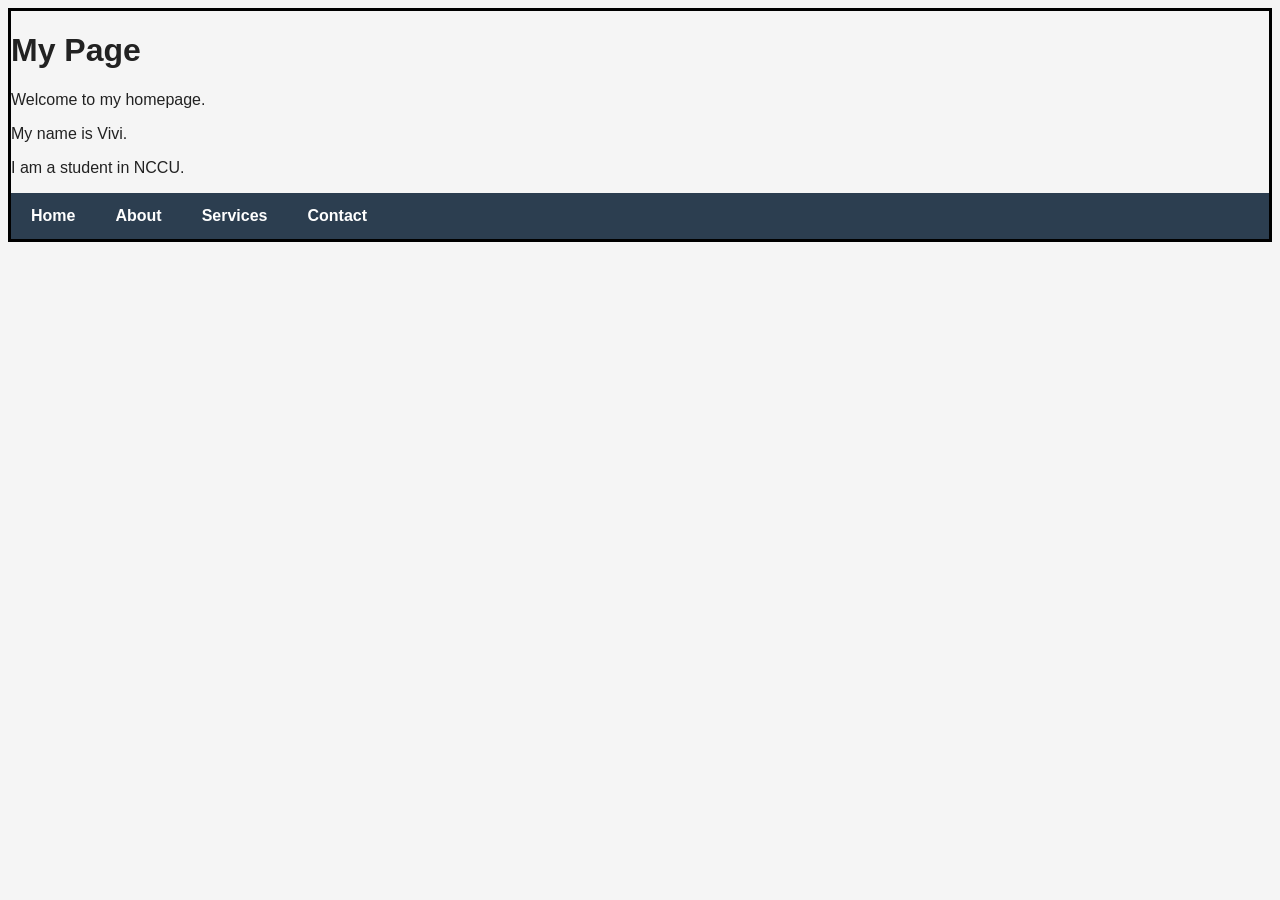
<file: index.html>
<!DOCTYPE html>
<html lang="en">
<head>
    <meta charset="UTF-8">
    <title>Lab2 Homepage</title>
    <!-- 立即跳轉到你的 CSS Lab 頁面 -->
    <meta http-equiv="refresh" content="0; url=Lab2_Homepage/114302059_CSS_Lab.html">
    <script>
        // 兼容性更好，如果 meta 標籤沒生效，也會立即跳轉
        window.location.href = "Lab2_Homepage/114302059_CSS_Lab.html";
    </script>
</head>
<body>
    <h1>正在跳轉到你的 Lab2 CSS 頁面...</h1>
    <p>如果沒有自動跳轉，請 <a href="Lab2_Homepage/114302059_CSS_Lab.html">點此連結</a> 前往你的 CSS Lab 頁面。</p>
</body>
</html>
</file>
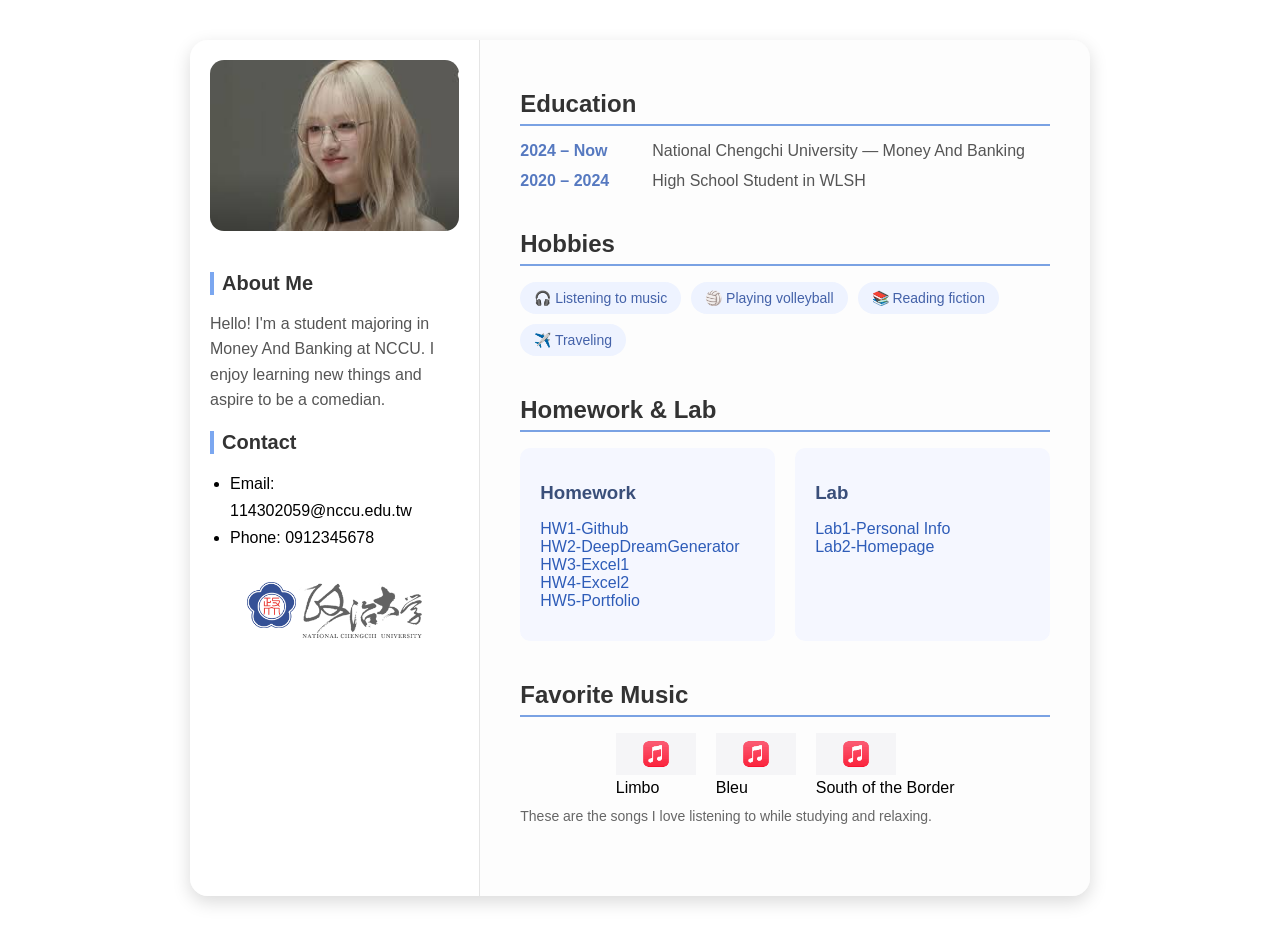
<file: HW6_CSS/114302059_CSS_HW.html>
<!DOCTYPE html>
<html>
<head>
    <meta charset="utf-8">
    <meta name="viewport" content="width=device-width, initial-scale=1">
    <title>My Portfolio</title>
    <link rel="stylesheet" href="114302059_CSS_HW.css">
</head>

<body>

<div class="main-container">

    <!-- LEFT PANEL -->
    <div class="left-panel">

        <div class="photo-panel">
            <img src="[data-uri]" alt="My Profile Photo">
        </div>

        <div class="text-content">

            <div class="about-me">
                <h2>About Me</h2>
                <p>Hello! I'm a student majoring in Money And Banking at NCCU. I enjoy learning new things and aspire to be a comedian.</p>
            </div>

            <div class="contact-info">
                <h2>Contact</h2>
                <ul>
                    <li>Email: 114302059@nccu.edu.tw</li>
                    <li>Phone: 0912345678</li>
                </ul>
            </div>

            <div class="school-logo">
                <img src="[data-uri]" alt="NCCU Logo">
            </div>

        </div>

    </div> <!-- END LEFT PANEL -->



    <!-- RIGHT PANEL -->
    <div class="right-panel">

        <!-- Education -->
        <div class="section">
            <h2 class="section-title">Education</h2>

            <div class="edu-item">
                <span class="year">2024 – Now</span>
                <span class="desc">National Chengchi University — Money And Banking</span>
            </div>

            <div class="edu-item">
                <span class="year">2020 – 2024</span>
                <span class="desc">High School Student in WLSH</span>
            </div>
        </div>


        <!-- Hobbies -->
        <div class="section">
            <h2 class="section-title">Hobbies</h2>

            <div class="hobby-list">
                <div class="hobby">🎧 Listening to music</div>
                <div class="hobby">🏐 Playing volleyball</div>
                <div class="hobby">📚 Reading fiction</div>
                <div class="hobby">✈️ Traveling</div>
            </div>
        </div>


        <!-- Homework & Lab -->
        <div class="section">
            <h2 class="section-title">Homework & Lab</h2>

            <div class="hw-lab-container">

                <div class="hw-column">
                    <h3>Homework</h3>
                    <ul>
                        <li><a href="https://github.com/Vivi10172005/1141_IntroToCS_114302059/tree/main/HW1_Github" target="_blank">HW1-Github</a></li>
                        <li><a href="https://github.com/Vivi10172005/1141_IntroToCS_114302059/tree/main/HW2_DeepDreamGenerator" target="_blank">HW2-DeepDreamGenerator</a></li>
                        <li><a href="https://github.com/Vivi10172005/1141_IntroToCS_114302059/tree/main/HW3_Excel1" target="_blank">HW3-Excel1</a></li>
                        <li><a href="https://github.com/Vivi10172005/1141_IntroToCS_114302059/tree/main/HW4_Excel2" target="_blank">HW4-Excel2</a></li>
                        <li><a href="https://github.com/Vivi10172005/1141_IntroToCS_114302059/tree/main/HW5_Portfolio" target="_blank">HW5-Portfolio</a></li>
                    </ul>
                </div>

                <div class="lab-column">
                    <h3>Lab</h3>
                    <ul>
                        <li><a href="https://github.com/Vivi10172005/1141_IntroToCS_114302059/tree/main/Lab1_personal_Info" target="_blank">Lab1-Personal Info</a></li>
                        <li><a href="https://github.com/Vivi10172005/1141_IntroToCS_114302059/tree/main/Lab2_Homepage" target="_blank">Lab2-Homepage</a></li>
                    </ul>
                </div>

            </div>

        </div>


        <!-- Favorite Music -->
        <div class="section">
            <h2 class="section-title">Favorite Music</h2>

            <div style="display: flex; gap: 20px; justify-content: center;">

                <!-- Song 1 -->
                <div>
                    <a href="https://www.youtube.com/watch?v=ssIiBm0ORuI&list=RDssIiBm0ORuI&start_radio=1" target="_blank">
                        <img src="[data-uri]" width="80">
                    </a>
                    <div>Limbo</div>
                </div>

                <!-- Song 2 -->
                <div>
                    <a href="https://www.youtube.com/watch?v=uq-5RJtkAYc" target="_blank">
                        <img src="[data-uri]" width="80">
                    </a>
                    <div>Bleu</div>
                </div>

                <!-- Song 3 -->
                <div>
                    <a href="https://www.youtube.com/watch?v=UPOT2tgY9QQ&list=RDUPOT2tgY9QQ&start_radio=1" target="_blank">
                        <img src="[data-uri]" width="80">
                    </a>
                    <div>South of the Border</div>
                </div>

            </div>

            <p class="music-note">These are the songs I love listening to while studying and relaxing.</p>

        </div>

    </div> <!-- END RIGHT PANEL -->

</div> <!-- END MAIN CONTAINER -->

</body>
</html>
</file>
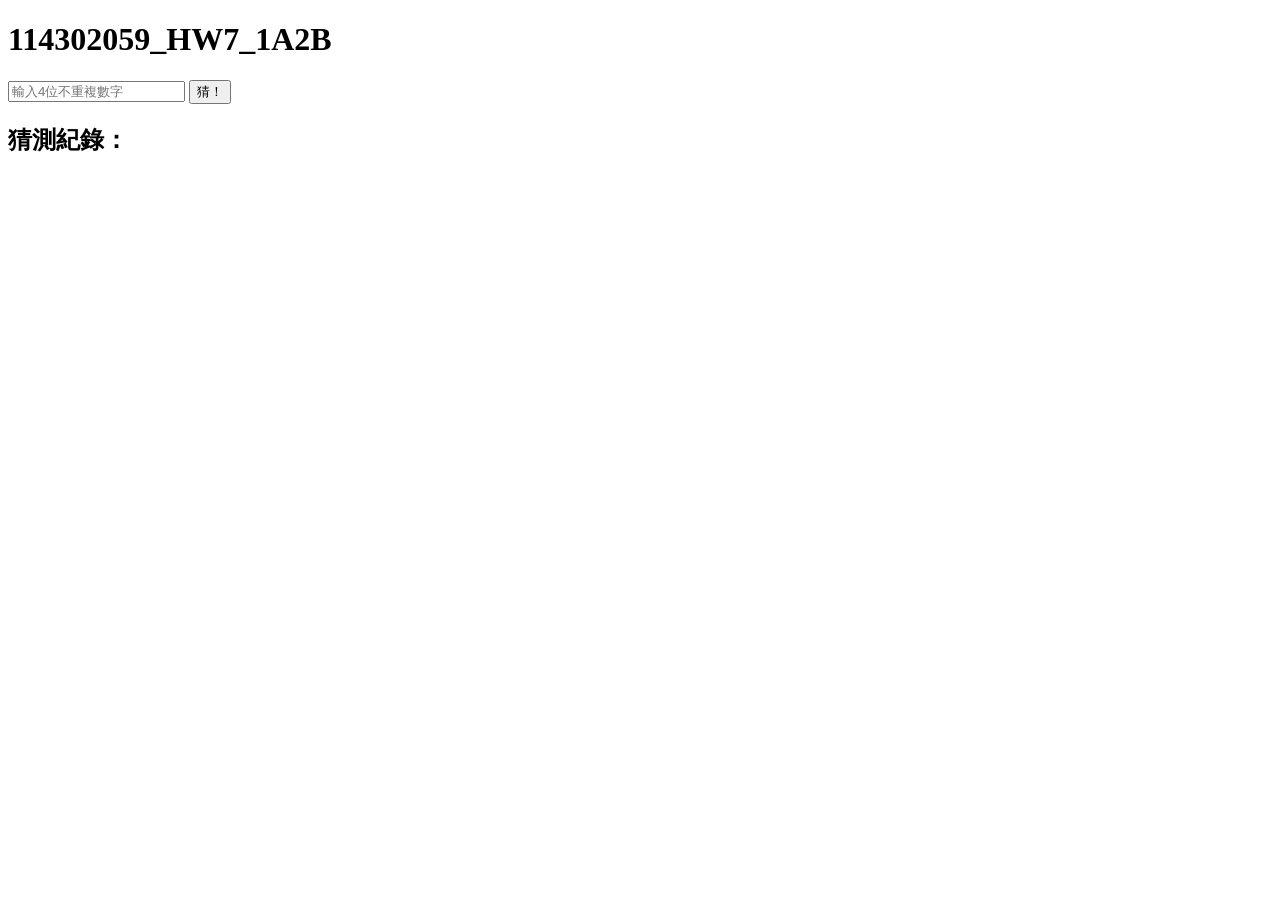
<file: HW7_JS1/114302059_JS1_HW7.html>
<!DOCTYPE html>
<html>
<head>
	<meta charset="utf-8">
	<meta name="viewport" content="width=device-width, initial-scale=1">
	<title>114302059_HW7_1A2B</title>
</head>
<body>
	<h1>114302059_HW7_1A2B</h1>
	<input type="text" id="guessInput" placeholder="輸入4位不重複數字">
	<button onclick="play()">猜！</button><!--按鈕，點擊後會呼叫play()函數-->

	<div id="recordArea">
		<h2>猜測紀錄：</h2>
	</div><!--<div>用來顯示每次猜測結果-->
		<!--id:"recordArea":JavaScript可以利用這個ID操作這個區塊-->
		<!--<h2>二級標題:顯示猜測紀錄-->
	<script>
		let answer = generateAnswer();//儲存遊戲生成的4位數字
		let attempts = 0;//記錄玩家猜了幾次

		function generateAnswer(){
			let nums = ['0','1','2','3','4','5','6','7','8','9'];//陣列，包含0~9
			let ans = '';//用來儲存4位數答案的字串
			for(let i=0; i<4; i++){
				let idx = Math.floor(Math.random() * nums.length);
				ans += nums[idx];
				nums.splice(idx, 1);
			}//for(let i=0; i<4; i++):重複4次，生成4位數
			 //Math.random()會生成一個0~1之間的隨機小數
			 //nums.length是陣列長度，初始是10(0~9)，所以這樣寫會生成0~10(不包含10)的隨機小數
			 //Math.floor會把小數往下取整e.g.5.7取5
			console.log("答案（測試用)：", ans);//開發時可在瀏覽器console看答案
			return ans;
		}
		function isValid(str){
			if(str.length !== 4){//str.length !==4:檢查長度是否為4
				alert("請輸入4位數字！");
				return false;
			}
			if(!/^\d{4}$/.test(str)){//!/^\d{4}$/:檢查是否都是數字
				alert("只能輸入數字！");
				return false;
			}
			let set = new Set(str);//Set只能存放不重複的東西，此處用來去除重複元素
			if(set.size !==4){
				alert("數字不能重複！");
				return false;
			}
			return true;
		}
		function checkAB(guess, ans){
			let A = 0, B = 0;
			for(let i=0; i<4; i++){//從第0位到第3位逐位檢查
				if(guess[i] === ans[i])A++;//猜的數字和位置都對，A+1
				else if(ans.includes(guess[i]))B++;
			}
			return `${A}A${B}B`;
		}
		function play() {
            let inputField = document.getElementById("guessInput");
            let guess = inputField.value;
            
            if(!isValid(guess)) return;

            attempts++;
            let result = checkAB(guess, answer);

            let recordArea = document.getElementById("recordArea");
            let p = document.createElement("p");
            p.textContent = `第 ${attempts} 次: ${guess} → ${result}`;
            recordArea.appendChild(p);

            if(result === "4A0B") {
                alert(`恭喜！你猜對了！總共嘗試 ${attempts} 次`);
            }

            inputField.value = "";
		}
	</script>

</body>
</html>
</file>
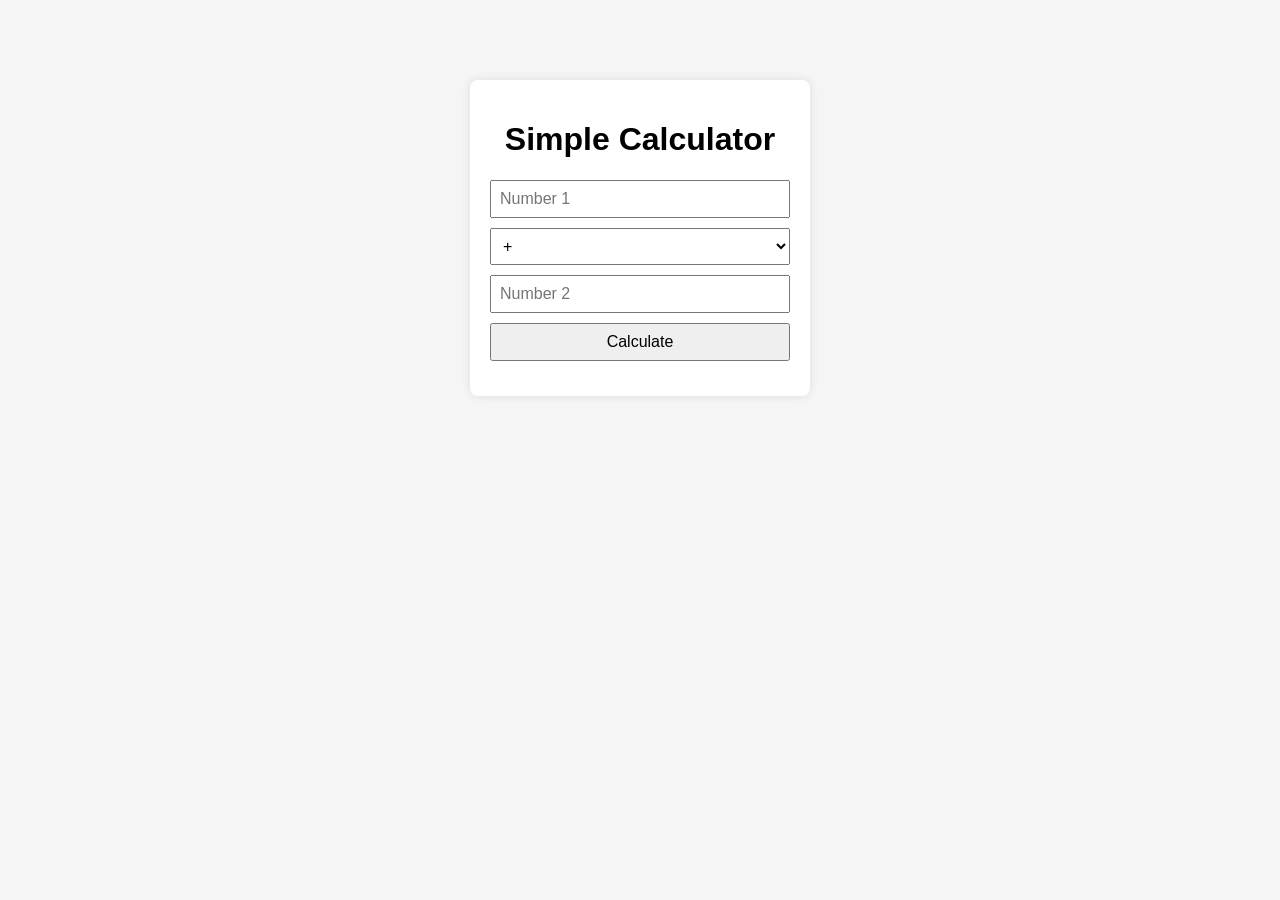
<file: HW8_JS2/114302059_JS2_HW8.html>
<!DOCTYPE html>
<html lang="en">
<head>
  <meta charset="UTF-8" />
  <title>JS2 HW8 Calculator</title>
  <link rel="stylesheet" href="style.css" />
</head>
<body>
  <div class="container">
    <h1>Simple Calculator</h1>

    <form onsubmit="return false;">
      <input type="number" id="num1" placeholder="Number 1" />

      <select id="operator">
        <option value="+">+</option>
        <option value="-">-</option>
        <option value="*">*</option>
        <option value="/">/</option>
      </select>

      <input type="number" id="num2" placeholder="Number 2" />

      <button type="button" onclick="calculate()">Calculate</button>
    </form>

    <div id="result" class="result"></div>
  </div>

  <script src="script.js"></script>
</body>
</html>
</file>
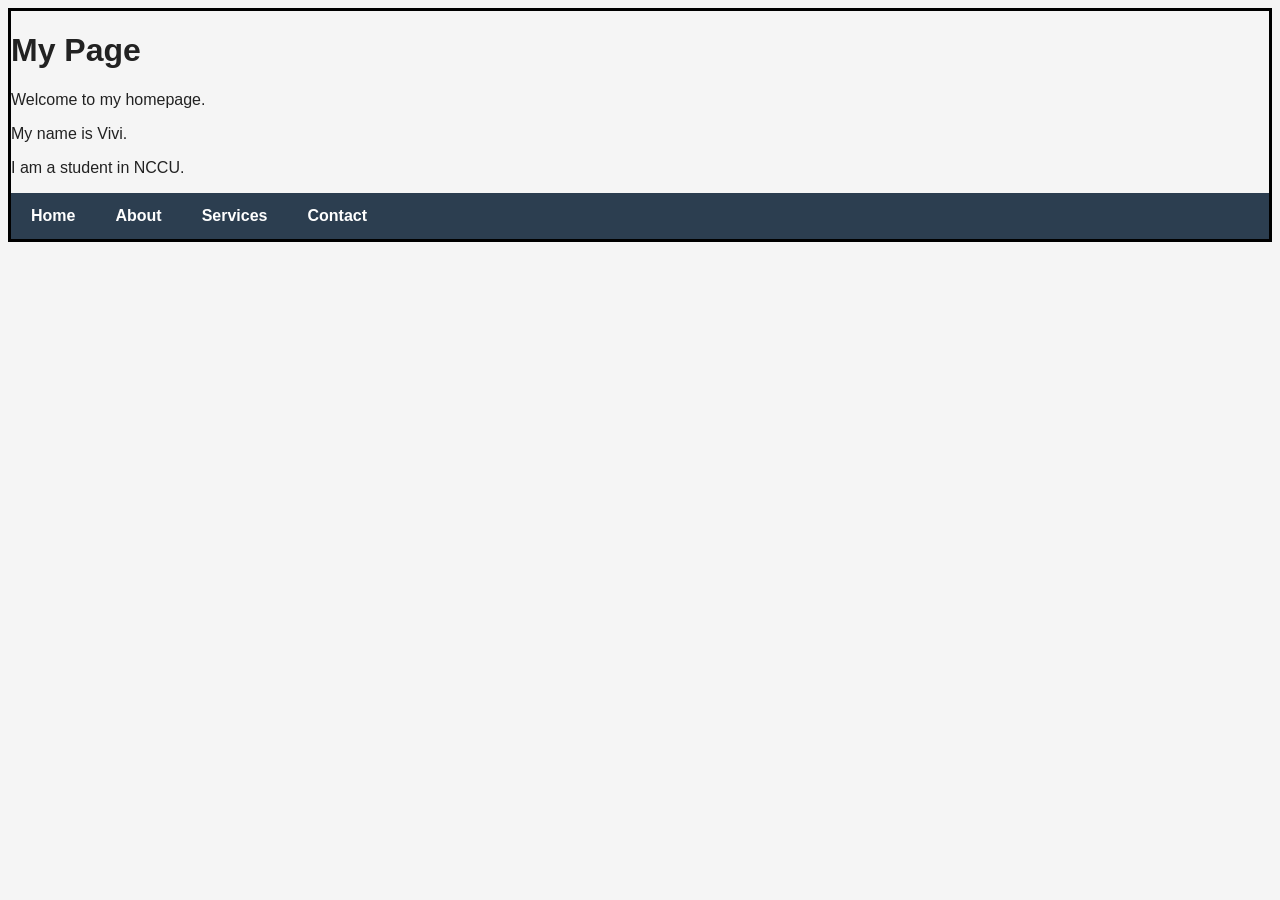
<file: Lab2_Homepage/114302059_CSS_Lab.html>
<!DOCTYPE html>
<html>
<head>
	<meta charset="utf-8">
	<meta name="viewport" content="width=device-width, initial-scale=1">
	<title>My Page</title>
	<link rel="stylesheet" href="114302059_CSS_Lab.css">
</head>
<body>
	<header>
	<h1>My Page</h1>
	<p>Welcome to my homepage.</p>
	<p>My name is Vivi.</p>
	<p>I am a student in NCCU.</p>
    </header>

    <ul class="navbar">
    	
    	<li>Home</li>
    	<li class="dropdown">
    		<a href="#" class="dropbtn">About</a>
    		<div class="dropdown-content">
    			<a href="#">Our Team</a>
    			<a href="#">History</a>
    		</div>
    	</li>
    	<li class="dropdown">
    		<a href="#" class="dropbtn">Services</a>
    		<div class="dropdown-content">
    			<a href="#">Web Design</a>
    			<a href="#">Graphic Design</a>
    			<a href="#">Digital Marketing</a>
    		</div>
    	</li>
    	<li class="dropdown">
    		<a href="#" class="dropbtn">Contact</a>
    		<div class="dropdown-content">
    			<a href="#">Email</a>
    			<a href="#">Location</a>
    		</div>
    	</li>
    </ul>


</body>
</html>
</file>
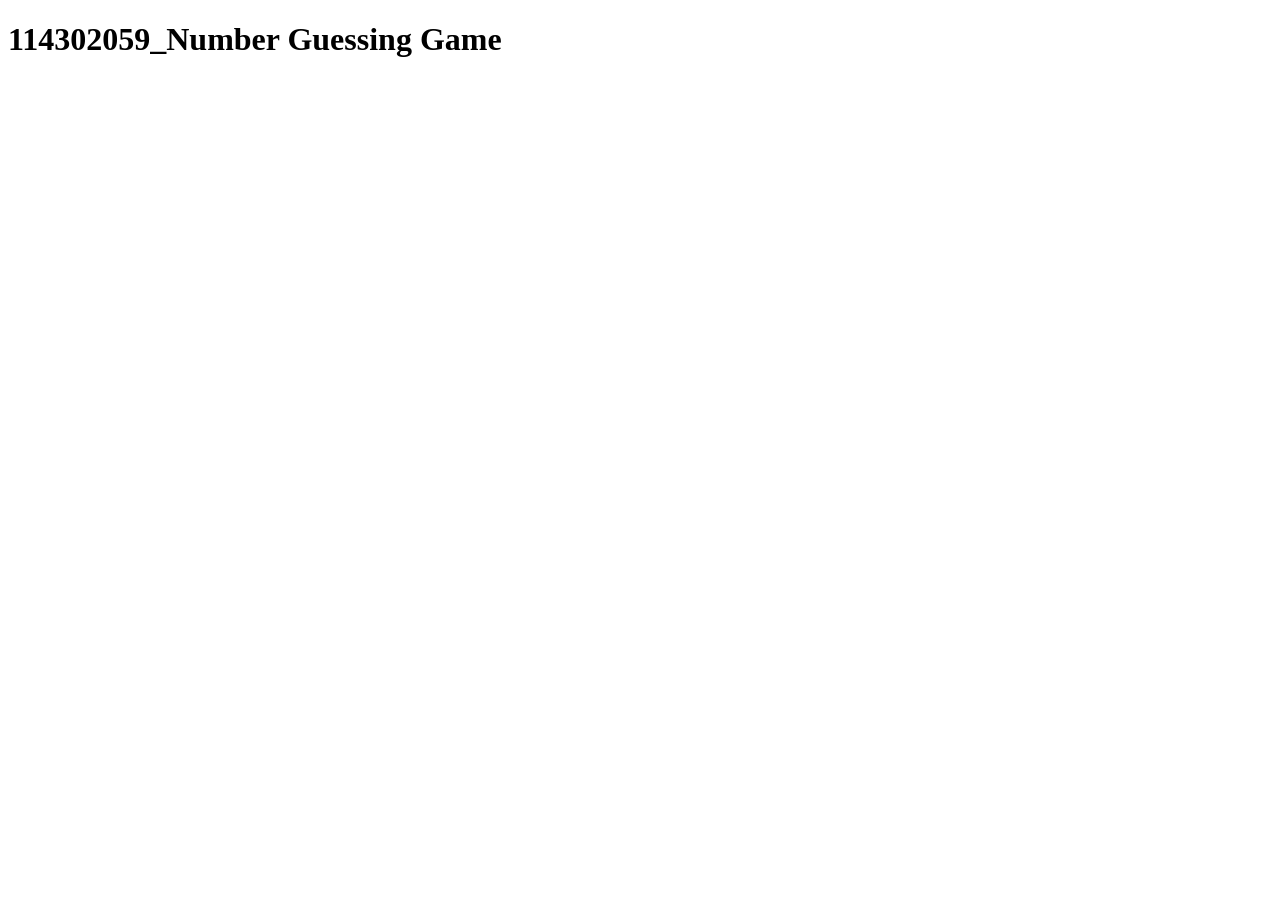
<file: Lab3_GuessNum/114302059_JS1_Lab3.html>
<!DOCTYPE html>
<html lang="zh-Hant">
<head>
  <meta charset="UTF-8">
  <title>StudentlD_JS1_Lab3</title>
</head>
<body>
  <!-- 將 StudentID_Number 換成你的學號 -->
  <h1>114302059_Number Guessing Game</h1>

  <!-- 空的 div：遊戲結束後插入 correct.jpg 或 wrong.jpg -->
  <div id="resultArea"></div>

  <script>
    (function() {
      // 設定最小值、最大值和最大嘗試次數
      var min = 1;
      var max = 100;
      var chances = 7;

      // 生成 1~100 的隨機答案
      var answer = Math.floor(Math.random() * 100) + 1;

      // 取得要插入圖片的 div
      var resultArea = document.getElementById('resultArea');

      // 一進入網頁就開始遊戲
      while (chances > 0) {

        // 使用者輸入數字
        var input = window.prompt(
          '請輸入一個整數 (範圍: ' + min + ' 到 ' + max + ')\n' +
          '剩餘嘗試次數: ' + chances
        );

        // 使用者按取消
        if (input === null) {
          alert('遊戲已取消。');
          break;
        }

        // 去掉前後空白
        input = input.trim();

        // 空值或非數字，提醒並重新輸入，不扣次數
        if (input === "" || isNaN(input)) {
          alert('輸入錯誤：請輸入有效的數字。該次輸入不會扣除嘗試次數。');
          continue; // 跳回 while 開頭
        }

        // 轉成數字
        var guess = Number(input);

        // 超出有效範圍，提醒並重新輸入，不扣次數
        if (guess < min || guess > max) {
          alert('輸入錯誤：請輸入介於 ' + min + ' 到 ' + max + ' 的數字。該次輸入不會扣除嘗試次數。');
          continue;
        }

        // 有效猜測，扣一次
        chances--;ㄨ

        // 如果猜中
        if (guess === answer) {
          alert('恭喜你！答案正確！');
          resultArea.innerHTML = '<img src="images/correct.jpg" alt="Correct" />';
          break; // 遊戲結束
        } else {
          // 猜錯還有剩餘機會
          if (chances > 0) {
            if (guess < answer) {
              alert('太小了！再試一次。');
              // 可選：更新最小範圍，提示使用者更精準
              // min = Math.max(min, guess + 1);
            } else {
              alert('太大了！再試一次。');
              // 可選：更新最大範圍，提示使用者更精準
              // max = Math.min(max, guess - 1);
            }
          } else {
            // 用完機會
            alert('機會已用完。正確答案是：' + answer);
            resultArea.innerHTML = '<img src="images/wrong.jpg" alt="Wrong" />';
            break; // 遊戲結束
          }
        }

      } // while 結束

    })(); // IIFE 結束
  </script>
</body>
</html>
</file>
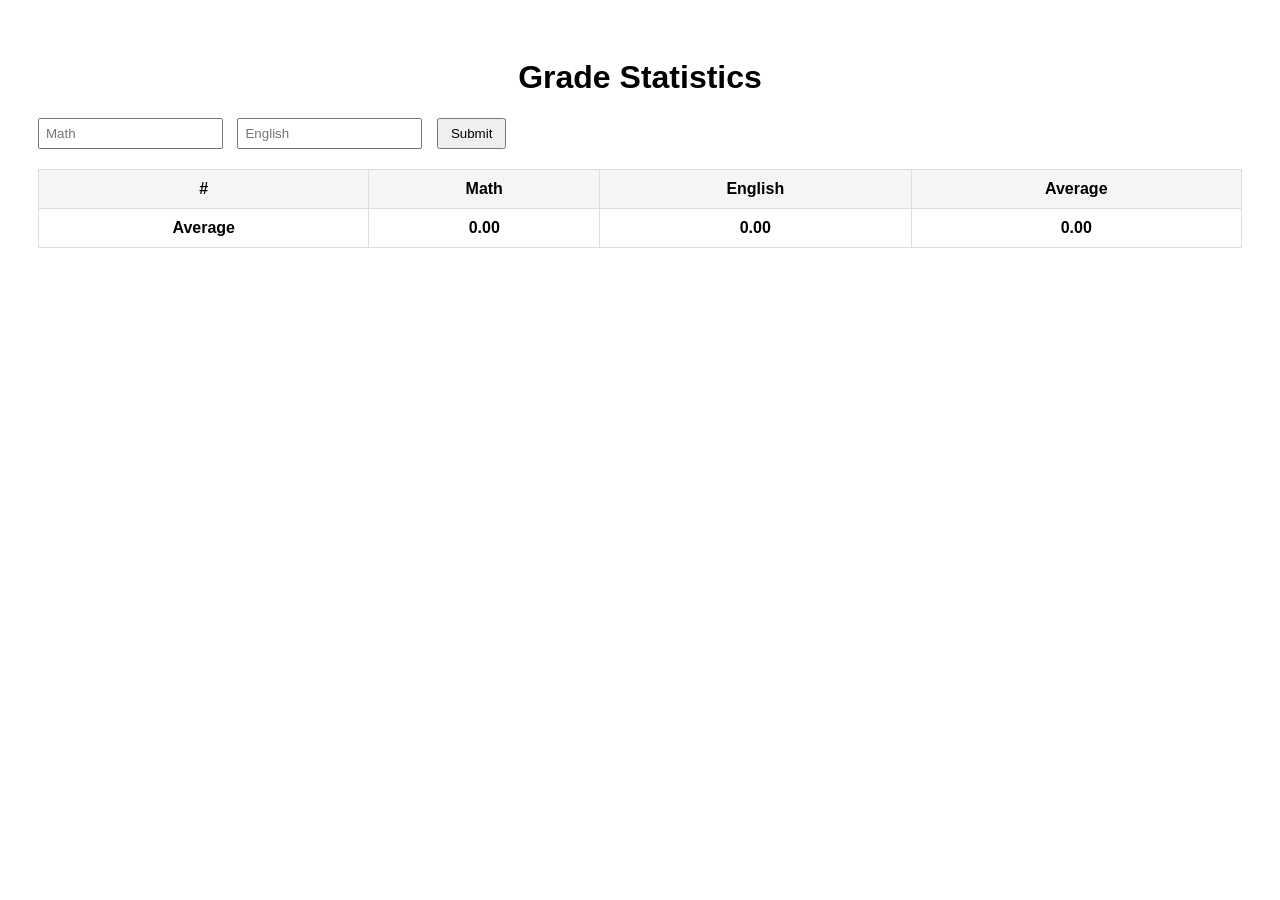
<file: Lab4_GradeStatistics/114302059_JS2_Lab4.html>
<!DOCTYPE html>
<html lang="en">
<head>
  <meta charset="UTF-8">
  <title>Grade Statistics</title>
  <link rel="stylesheet" href="style.css">
</head>
<body>

  <h1>Grade Statistics</h1>

  <div class="input-area">
    <input type="number" id="mathInput" placeholder="Math">
    <input type="number" id="englishInput" placeholder="English">
    <button id="submitBtn">Submit</button>
  </div>

  <table>
    <thead>
      <tr>
        <th>#</th>
        <th>Math</th>
        <th>English</th>
        <th>Average</th>
      </tr>
    </thead>

    <tbody id="tableBody">
      <!-- 動態新增 -->
    </tbody>

    <tfoot>
      <tr>
        <th>Average</th>
        <th id="mathAvg">0.00</th>
        <th id="englishAvg">0.00</th>
        <th id="overallAvg">0.00</th>
      </tr>
    </tfoot>
  </table>

  <script src="script.js"></script>
</body>
</html>
</file>
<file: HW6_CSS/114302059_CSS_HW.css>
/* MAIN CONTAINER */
.main-container {
  width: 900px;
  background-color: #fafafa;
  display: flex;
  border-radius: 18px;
  box-shadow: 0px 6px 18px rgba(0,0,0,0.15);
  overflow: hidden;
  margin: 40px auto;
  font-family: "Segoe UI", Arial, sans-serif;
}


/* LEFT PANEL*/
.left-panel {
  width: 32%;
  background-color: #ffffff;
  display: flex;
  flex-direction: column;
  padding: 20px;
  border-right: 1px solid #e5e5e5;
}

/* Profile Photo */
.photo-panel img {
  width: 100%;
  border-radius: 14px;
  object-fit: cover;
  margin-bottom: 20px;
}

/* Left Panel Titles */
.text-content h2 {
  font-size: 20px;
  margin-bottom: 10px;
  border-left: 4px solid #7ba7f0;
  padding-left: 8px;
  font-weight: 600;
  color: #333;
}

/* About Me paragraph */
.about-me p {
  line-height: 1.6;
  color: #555;
  margin-bottom: 18px;
}

/* Contact Info */
.contact-info ul {
  padding-left: 20px;
  margin-bottom: 20px;
  line-height: 1.7;
}

/* School Logo */
.school-logo img {
  width: 70%;
  display: block;
  margin: 30px auto 0;
  opacity: 0.85;
}



/* RIGHT PANEL*/
.right-panel {
  width: 68%;
  padding: 30px 40px;
  background-color: #fdfdfd;
}

/* SECTION (共用區塊) */
.section {
  margin-bottom: 40px;
}

.section-title {
  font-size: 24px;
  margin-bottom: 16px;
  padding-bottom: 6px;
  border-bottom: 2px solid #7aa2e3;
  font-weight: 600;
  color: #333;
}



/* EDUCATION */
.edu-item {
  display: flex;
  gap: 12px;
  margin-bottom: 12px;
}

.year {
  font-weight: 600;
  color: #5679c0;
  width: 120px;
}

.desc {
  color: #555;
}



/* HOBBIES */
.hobby-list {
  display: flex;
  flex-wrap: wrap;
  gap: 10px;
}

.hobby {
  background-color: #eef3ff;
  padding: 8px 14px;
  border-radius: 20px;
  font-size: 14px;
  color: #4462a9;
}



/*HOMEWORK & LAB*/
.hw-lab-container {
  display: flex;
  gap: 20px;
}

.hw-column,
.lab-column {
  flex: 1;
  background-color: #f5f7ff;
  padding: 15px 20px;
  border-radius: 10px;
}

.hw-column h3,
.lab-column h3 {
  margin-bottom: 10px;
  color: #3a4f7a;
}

.hw-column ul,
.lab-column ul {
  list-style: none;
  padding: 0;
}

.hw-column a,
.lab-column a {
  text-decoration: none;
  color: #2e5cb8;
  transition: 0.2s;
}

.hw-column a:hover,
.lab-column a:hover {
  color: #143f91;
}



/*FAVORITE MUSIC*/
.music-row {
  display: flex;
  justify-content: space-between;
  margin-bottom: 15px;
}

.music-item {
  width: 22%;
  text-align: center;
  text-decoration: none;
  color: #333;
}

.music-item img {
  width: 100%;
  height: 120px;
  object-fit: cover;
  border-radius: 10px;
}

.song-title {
  margin-top: 6px;
  font-size: 14px;
}

.music-note {
  margin-top: 10px;
  color: #666;
  font-size: 14px;
  line-height: 1.4;
}
</file>
<file: HW8_JS2/style.css>
body {
  font-family: Arial, sans-serif;
  background-color: #f5f5f5;
}

.container {
  width: 300px;
  margin: 80px auto;
  padding: 20px;
  background-color: #ffffff;
  border-radius: 8px;
  box-shadow: 0 0 10px rgba(0, 0, 0, 0.1);
}

h1 {
  text-align: center;
}

form {
  display: flex;
  flex-direction: column;
  gap: 10px;
}

input, select, button {
  padding: 8px;
  font-size: 16px;
}

button {
  cursor: pointer;
}

.result {
  margin-top: 15px;
  font-weight: bold;
  text-align: center;
}
</file>
<file: Lab2_Homepage/114302059_CSS_Lab.css>
body{
	color: #222222;
	background-color: #f5f5f5;
	font-family: Arial, sans-serif;
}
h1{
	font-family: Verdana, sans-serif;
}

ul.navbar {
	list-style: none;/*移除列表預設點*/
	padding: 0;
	margin: 0;
	display: flex;
	background-color: #2c3e50;
}

ul.navbar li {
	position: relative;
	padding: 14px/*上下*/ 20px/*左右*/;
	color: white;
	font-weight: bold;
}

ul.navbar li:hover{
	background-color: #1a252f;
}
ul.navbar li a{
	text-decoration: none;
	color: white;
}

.dropdown-content{
	display: none;
	position: absolute;
	background-color: #2c3e50;
	min-width: 180px;
	top: 100%;/*選單在主按鈕下方*/
	left: 0;/*水平對齊左邊*/
	border-radius: 6px;/*角落圓滑*/
}
.dropdown-contect a{
	display: block;
	padding: 12px 16px;
	color: white;
	text-decoration:none;
}

.dropdown-content a:hover{
	background-color: #1a252f;
}
.dropdown:hover .dropdown-content{
	display: block;
}
@media all {
    body {
        border: 3px solid black;
    }
}

@media print {
    body {
        background-color: white;
        color: black;
    }
}
</file>
<file: Lab4_GradeStatistics/style.css>
body {
  font-family: Arial, sans-serif;
  padding: 30px;
}

h1 {
  text-align: center;
}

.input-area {
  margin-bottom: 20px;
}

input {
  padding: 6px;
  margin-right: 10px;
}

button {
  padding: 6px 12px;
}

table {
  width: 100%;
  border-collapse: collapse;
}

th, td {
  border: 1px solid #ddd;
  padding: 10px;
  text-align: center;
}

thead {
  background-color: #f5f5f5;
}

tfoot {
  font-weight: bold;
}
</file>
